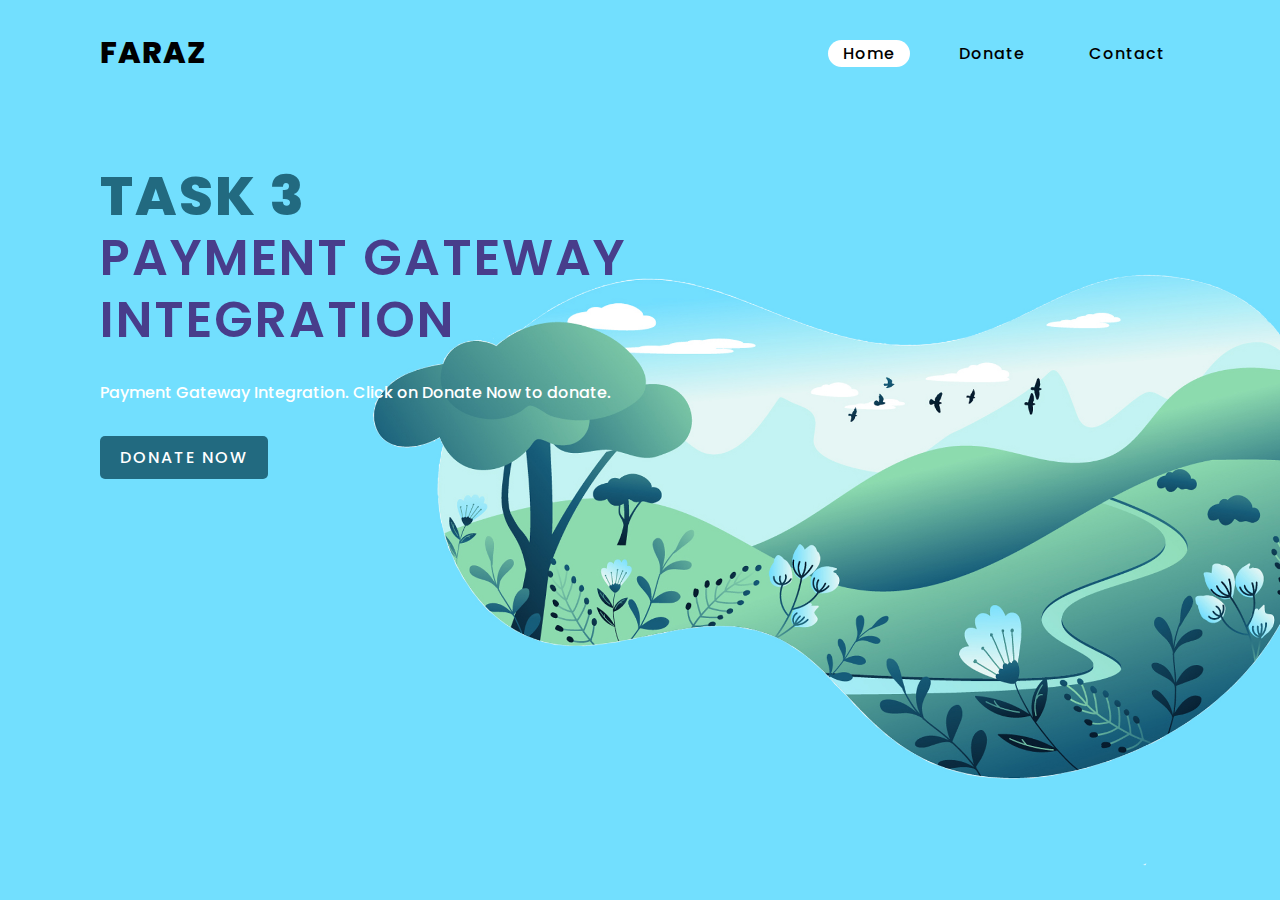
<file: index.html>
<!DOCTYPE html>
<html lang="en" dir="ltr">
  <head>
    <meta charset="utf-8">
    <meta name="viewport" content="width=device-width, initial-scale=1.0">
    <title>Donations - The Sparks Foundation</title>
    <link rel="stylesheet" href="./css/styles.css">
    <link rel="stylesheet" href="https://cdnjs.cloudflare.com/ajax/libs/font-awesome/5.14.0/css/all.min.css">
  </head>
  <body>

    <section>
      <header>
        <h2><a href="#" class="logo">Faraz</a></h2>
        <div class="navigation">
          <a href="/" class="active">Home</a>
          <a href="./donate.html">Donate</a>
          <a href="./contact.html">Contact</a>
        </div>
      </header>
      <div class="content">
        <div class="info">
          <h2>Task 3 <br><span>Payment Gateway Integration</span></h2>
          <p>Payment Gateway Integration. Click on Donate Now to donate.</p>
          <a href="./donate.html" class="info-btn">Donate Now</a>
        </div>
      </div>
    </section>

  </body>
</html>
</file>
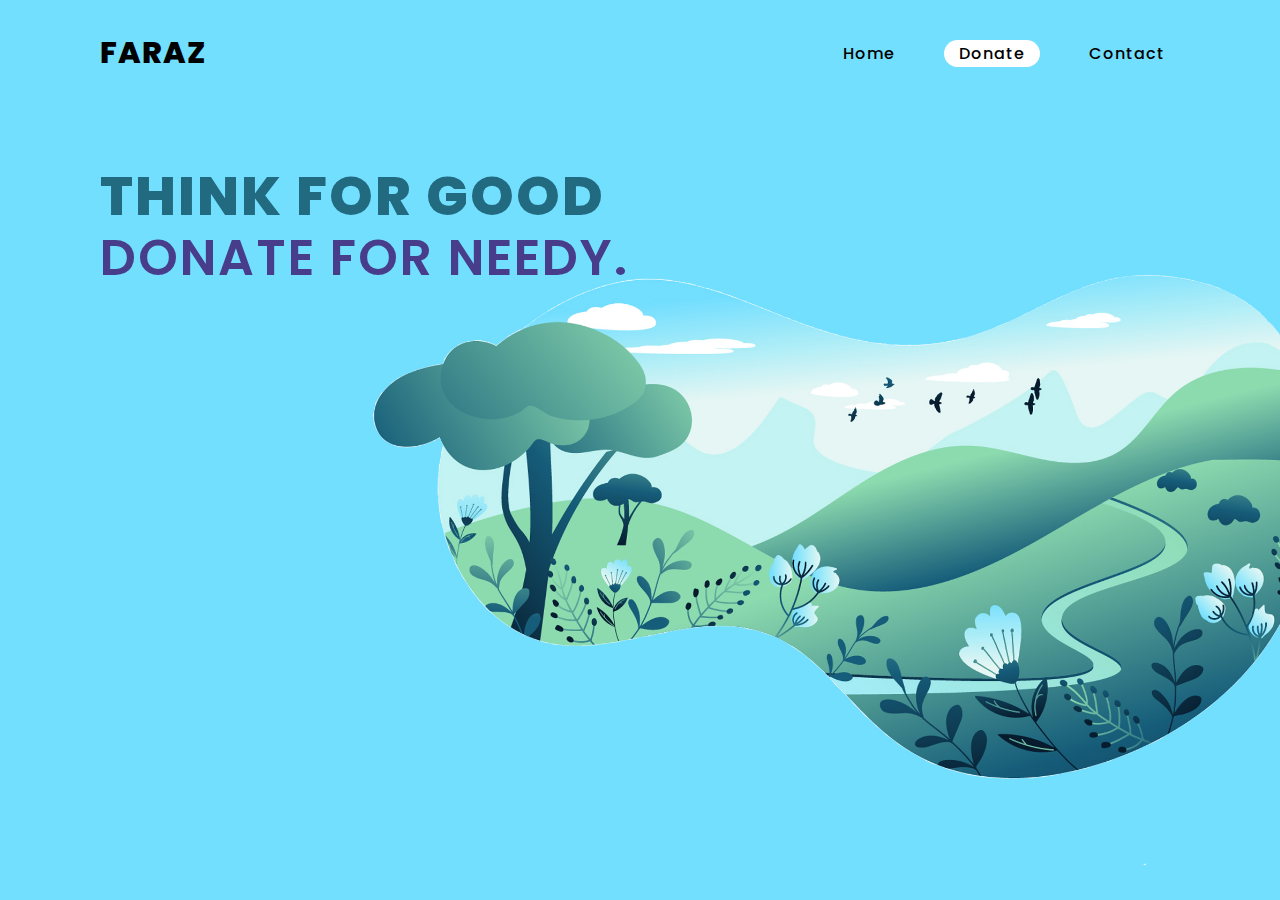
<file: donate.html>
<!DOCTYPE html>
<html lang="en" dir="ltr">
  <head>
    <meta charset="utf-8">
    <meta name="viewport" content="width=device-width, initial-scale=1.0">
    <title>Donations - The Sparks Foundation</title>
    <link rel="stylesheet" href="./css/styles.css">
    <link rel="stylesheet" href="https://cdnjs.cloudflare.com/ajax/libs/font-awesome/5.14.0/css/all.min.css">
  </head>
  <body>

    <section>
      <header>
        <h2><a href="./index.html" class="logo">Faraz</a></h2>
        <div class="navigation">
          <a href="./index.html">Home</a>
          <a href="/" class="active">Donate</a>
          <a href="./contact.html">Contact</a>
        </div>
      </header>
      <div class="content">

          <div class="info">
            <h2>Think For Good <br><span>Donate For Needy.</span></h2>
              <form>
                  <script src="https://checkout.razorpay.com/v1/payment-button.js" data-payment_button_id="pl_Hb2DvGAEU7XRs0" async> </script> 
                </form>
            </div>
        </div>
      </section>
    
</body>
</html>
</file>
<file: css/styles.css>
@import url('https://fonts.googleapis.com/css2?family=Poppins:wght@300;400;500;600;700;800;900&display=swap');

*{
  margin: 0;
  padding: 0;
  box-sizing: border-box;
  font-family: "Poppins", sans-serif;
}

section{
  position: relative;
  width: 100%;
  min-height: 100vh;
  display: flex;
  flex-direction: column;
  justify-content: flex-start;
  background: url(../img/bg.jpg)no-repeat;
  background-size: cover;
  background-position: center;
}

header{
  position: relative;
  top: 0;
  width: 100%;
  padding: 30px 100px;
  display: flex;
  justify-content: space-between;
  align-items: center;
}

header .logo{
  position: relative;
  color: #000;
  font-size: 30px;
  text-decoration: none;
  text-transform: uppercase;
  font-weight: 800;
  letter-spacing: 1px;
}

header .navigation a{
  color: #000;
  text-decoration: none;
  font-weight: 500;
  letter-spacing: 1px;
  padding: 2px 15px;
  border-radius: 20px;
  transition: 0.3s;
  transition-property: background;
}

header .navigation a:not(:last-child){
  margin-right: 30px;
}

header .navigation a:hover{
  background: #fff;
}
header .navigation a.active{
  background: #fff;
}

.content{
  max-width: 650px;
  margin: 60px 100px;
}

.content .info h2{
  color: #226A80;
  font-size: 55px;
  text-transform: uppercase;
  font-weight: 800;
  letter-spacing: 2px;
  line-height: 60px;
  margin-bottom: 30px;
}

.content .info h2 span{
  color: darkslateblue;
  font-size: 50px;
  font-weight: 600;
}

.content .info p{
  font-size: 16px;
  font-weight: 500;
  margin-bottom: 40px;
  color: #fff;
}

.content .info-btn{
  color: #fff;
  background: #226A80;
  text-decoration: none;
  text-transform: uppercase;
  font-weight: 500;
  letter-spacing: 2px;
  padding: 10px 20px;
  border-radius: 5px;
  transition: 0.3s;
  transition-property: background;
}

.content .info-btn:hover{
  background: #0C4F60;
}


label{
  display: none;
}

#check{
  z-index: 3;
  display: none;
}

/* Responsive styles */

@media (max-width: 960px){
  header .navigation{
    display: none;
  }

  label{
    display: block;
    font-size: 25px;
    cursor: pointer;
    transition: 0.3s;
    transition-property: color;
  }

  label:hover{
    color: #fff;
  }

  label .close-btn{
    display: none;
  }

  #check:checked ~ header .navigation{
    z-index: 2;
    position: fixed;
    background: rgba(114, 223, 255, 0.9);
    top: 0;
    bottom: 0;
    left: 0;
    right: 0;
    display: flex;
    flex-direction: column;
    justify-content: center;
    align-items: center;
  }

  #check:checked ~ header .navigation a{
    font-weight: 700;
    margin-right: 0;
    margin-bottom: 50px;
    letter-spacing: 2px;
  }

  #check:checked ~ header label .menu-btn{
    display: none;
  }

  #check:checked ~ header label .close-btn{
    z-index: 2;
    display: block;
    position: fixed;
  }

  label .menu-btn{
    position: absolute;
  }

  header .logo{
    position: absolute;
    bottom: -6px;
  }

  .content .info h2{
    font-size: 45px;
    line-height: 50px;
  }

  .content .info h2 span{
    font-size: 40px;
    font-weight: 600;
  }

  .content .info p{
    font-size: 14px;
  }
}

@media (max-width: 560px){
  .content .info h2{
    font-size: 35px;
    line-height: 40px;
  }

  .content .info h2 span{
    font-size: 30px;
    font-weight: 600;
  }

  .content .info p{
    font-size: 14px;
  }
}
</file>
